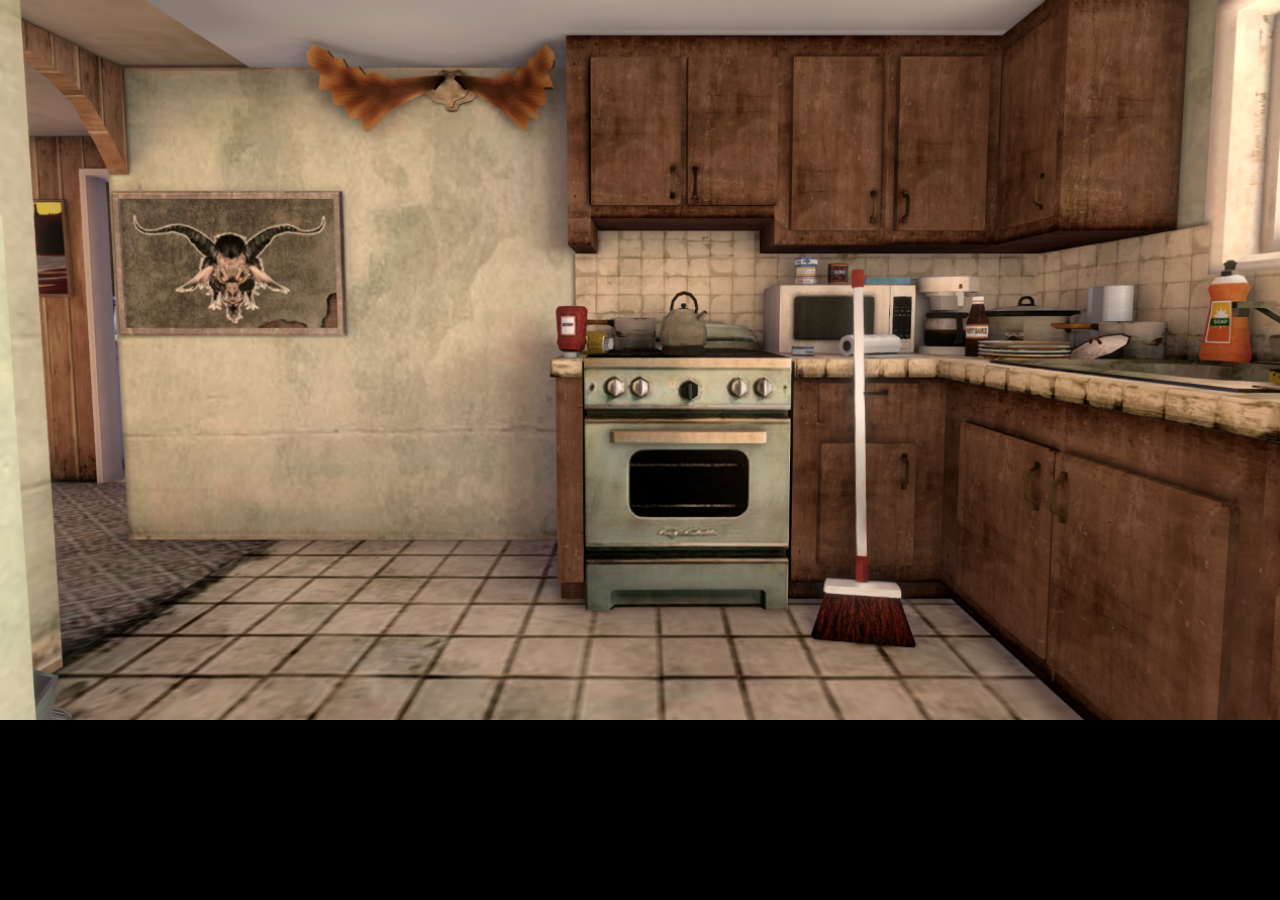
<file: cxp/index.html>
<!DOCTYPE html>
<html>
<head>
	<meta charset="utf-8">
	<title>CXP</title>
	<link rel="icon" href="assets/img/favicon-32x32.png">
	<style type="text/css">
		html{
			background-color: black;
			overflow: hidden;
		}
		#FS{
			text-align: center;
			position: absolute;
			width: 99%;
			padding: 0%;
			top: 0%;
			left: 0%;
		}
		iframe{
			transition: width 1s, height 1s;
		}
	</style>
</head>
<body onload="checkSize()">
	<div id="FS">
		<iframe id="inlineFrame"
	    title="CXP"
	    width="1920"
	    height="1080"
	    frameBorder="0"
	    src="assets/index.html">
		</iframe>
	</div>
</body>
<script type="text/javascript">
	function checkSize() {
		var currentHeight = window.innerHeight*1;
		var currentWidth = window.innerWidth*1;
		if (currentHeight<currentWidth && currentHeight*(16/9)<=window.innerWidth) {
			document.getElementById("inlineFrame").height = currentHeight;
			document.getElementById("inlineFrame").width = (currentHeight*(16/9));
		}else{
			document.getElementById("inlineFrame").width = currentWidth;
			document.getElementById("inlineFrame").height = (currentWidth*(9/16));
		}
	}
	checkSize();
	window.addEventListener("resize", checkSize);
</script>
</html>
</file>
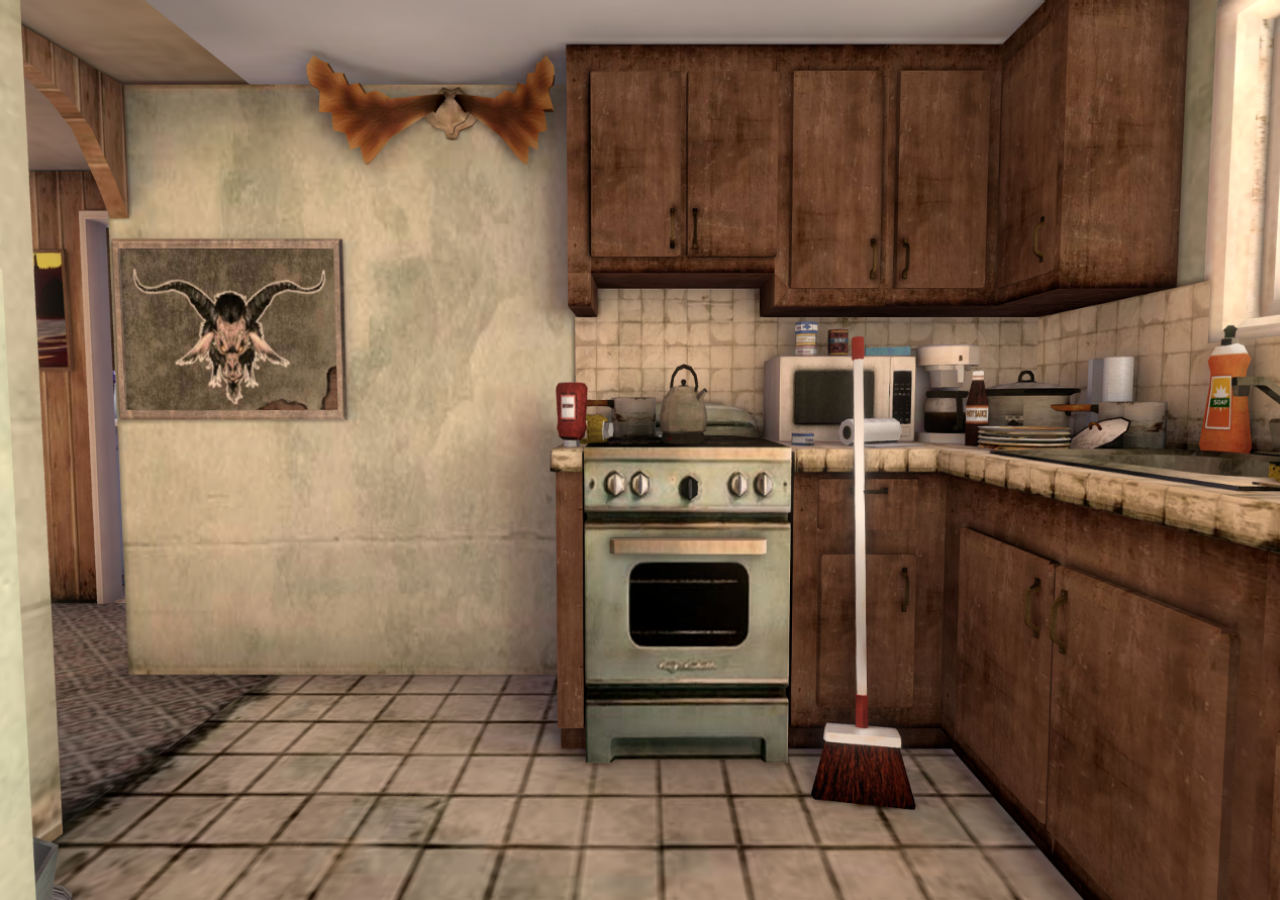
<file: cxp/assets/index.html>
<!DOCTYPE html>
<html>
<head>
	<meta charset="utf-8">
	<meta name="viewport" content="width=device-width, initial-scale=1">
	<link href="css.css" rel="stylesheet">
	<title>CXP</title>
</head>
<body>
	<canvas id="gameCanvas" width="1920" height="1080"></canvas>
</body>
<script src="js.js" type="text/javascript"></script>
</html>
</file>
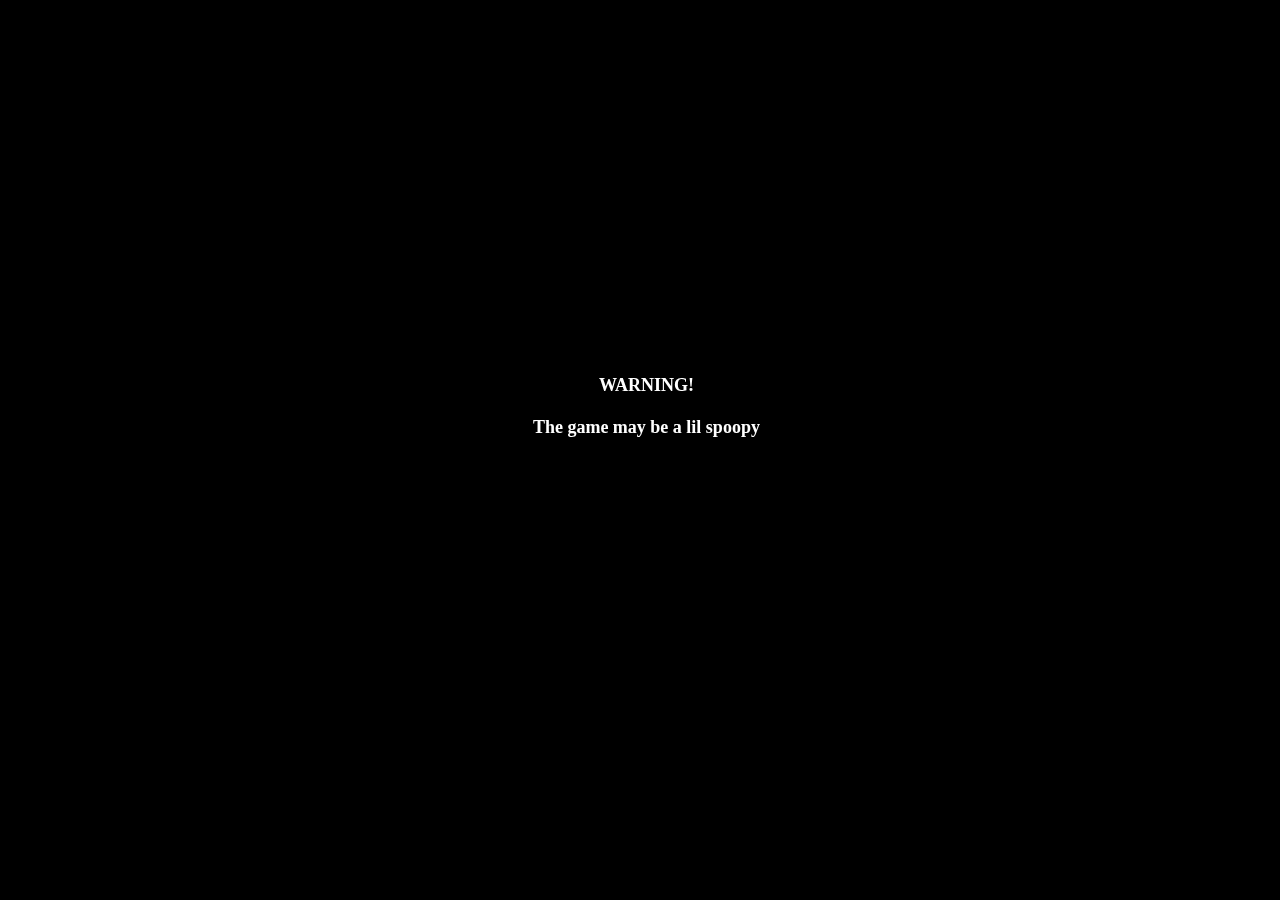
<file: vent/assets/index.html>
<!DOCTYPE html>
<html>
<head>
	<meta charset="utf-8">
	<meta name="viewport" content="width=device-width, initial-scale=1">
	<link href="css.css" rel="stylesheet">
	<title>Dicy's Vents</title>
</head>
<body>
	<h1 id="warning" onclick="fadewarning(3100);">WARNING!<br><br>The game may be a lil spoopy</h1>
	<div id="levents">
		<img src="img/ventbg.png" id="ventbg" draggable="false">
		<img src="img/ventbg.png" id="fakeventbg" draggable="false">
		<img src="img/wire1.png" id="wire" draggable="false">
		<img src="img/wire1.png" id="flashedwire" draggable="false">
		<div id="trigger1" onclick="moveforward()"></div>
		<div id="trigger2" onclick="moveright('left');"></div>
		<div id="trigger3" onclick="moveright('right');"></div>
	</div>
	<div class="shadow" id="shadowid"></div>
</body>
<script src="js.js" type="text/javascript"></script>
</html>
</file>
<file: cxp/assets/css.css>
body {
  overflow: hidden; /* Hide scrollbars */
  color: white;
  background-color: black;
  -webkit-touch-callout: none; /* iOS Safari */
    -webkit-user-select: none; /* Safari */
     -khtml-user-select: none; /* Konqueror HTML */
       -moz-user-select: none; /* Old versions of Firefox */
        -ms-user-select: none; /* Internet Explorer/Edge */
            user-select: none; /* Non-prefixed version, currently
                                  supported by Chrome, Edge, Opera and Firefox */
}

#gameCanvas{
  position: absolute;
  left: 0;
  top: 0;
  width: 101%;
}
</file>
<file: vent/assets/css.css>
body {
  overflow: hidden; /* Hide scrollbars */
  color: white;
  background-color: black;
  -webkit-touch-callout: none; /* iOS Safari */
    -webkit-user-select: none; /* Safari */
     -khtml-user-select: none; /* Konqueror HTML */
       -moz-user-select: none; /* Old versions of Firefox */
        -ms-user-select: none; /* Internet Explorer/Edge */
            user-select: none; /* Non-prefixed version, currently
                                  supported by Chrome, Edge, Opera and Firefox */
}

#ventbg,#fakeventbg{
    position: absolute;
    width: 100%;
    left: 0%;
    top: 0;
    transition: left 2s;
}

#fakeventbg{
  left: 100%;
}

#wire{
    position: absolute;
    width: 112%;
    left: -5%;
    top: -12%;
    transition: top 1s;
    filter: grayscale(14%);
}

#flashedwire{
    position: absolute;
    width: 17%;
    left: 41%;
    top: 40%;
    transition: top 1s;
    filter: grayscale(14%) brightness(50%) contrast(100%);
    display: none;
}

.shadow {
  position: absolute;
  width: 200%;
  height: 200%;
  left: 50%;
  top: 50%;
  transform: translateX(-50%) translateY(-50%);
  background-image: radial-gradient(circle at center, transparent, #000 50%);
}

#trigger1,#trigger2,#trigger3{
    position: absolute;
    width: 21%;
    left: 40%;
    height: 31%;
    top: 37%;
    z-index: 1;
}

#trigger2{
    width: 13%;
    z-index: 2;
    left: 0%;
    top: 0;
    height: 100%;
}

#trigger3{
    width: 13%;
    z-index: 2;
    left: 87%;
    top: 0;
    height: 100%;
}

#shadowid{
  display: none;
}

#levents{
  transition: opacity 2s;
  display: none;
}

#warning{
    position: absolute;
    width: 30%;
    bottom: 7%;
    left: 5%; 
    font-size: 2vh;
    z-index: 9;
    font-family: consolas;
    filter: drop-shadow(0 0 1rem black);
    text-align: center;
    width: 25%;
    left: 38%;
    bottom: 50%;
    transition: opacity 3s;
}
</file>
